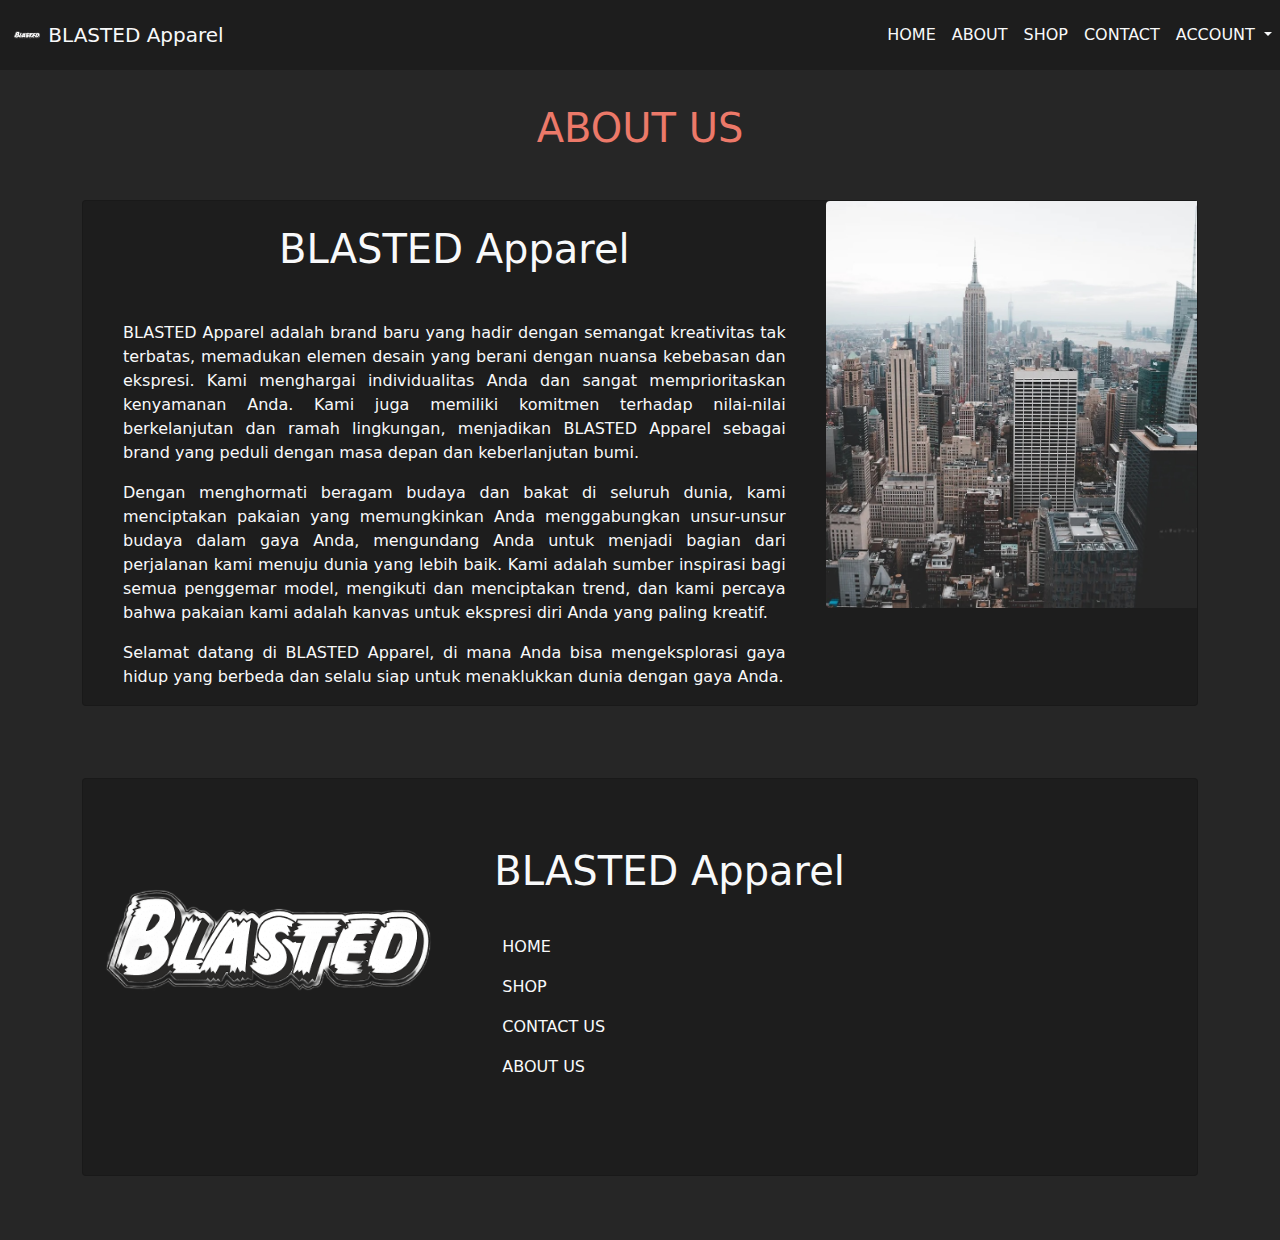
<file: about.html>
<!DOCTYPE html>
<html lang="en">

<head>
    <meta charset="UTF-8">
    <meta name="viewport" content="width=device-width, initial-scale=1.0">
    <title>BLASTED Apparel</title>
    <link href="css/bootstrap.min.css" rel="stylesheet">
    <link rel="icon" type="image/x-png" href="image/logo-transparan.png">
    <link href='https://unpkg.com/boxicons@2.1.4/css/boxicons.min.css' rel='stylesheet'>
    <link rel="stylesheet" href="css/style.css">
</head>

<body style="background-color: #262626;">
    <div class="container-l">
        <nav class="navbar navbar-expand-lg fixed-top navbar-light position-fixed-top"
            style="background-color: #1D1D1D; width: auto; height: 70px;">
            <div class="container-fluid text-light">
                <a class="navbar-brand text-light" href="index.html">
                    <img src="image/logo-transparan.png" alt="" width="30" height="24"
                        class="d-inline-block align-text-top">
                    BLASTED Apparel
                </a>
                <button class="navbar-toggler" type="button" data-bs-toggle="collapse"
                    data-bs-target="#navbarNavDropdown" aria-controls="navbarNavDropdown" aria-expanded="false"
                    aria-label="Toggle navigation">
                    <span class="navbar-toggler-icon"></span>
                </button>
            </div>
            <div class="collapse navbar-collapse" style="background-color: #1D1D1D;" id="navbarNavDropdown">
                <ul class="navbar-nav">
                    <li class="nav-item">
                        <a class="nav-link text-light" style="background-color: #1D1D1D;" href="home.html">HOME</a>
                    </li>
                    <li class="nav-item">
                        <a class="nav-link text-light" style="background-color: #1D1D1D;" href="about.html">ABOUT</a>
                    </li>
                    <li class="nav-item">
                        <a class="nav-link text-light" style="background-color: #1D1D1D;" href="shop.html">SHOP</a>
                    </li>
                    <li class="nav-item">
                        <a class="nav-link text-light" style="background-color: #1D1D1D;"
                            href="contact.html">CONTACT</a>
                    </li>
                    <li class="nav-item dropdown">
                        <a class="nav-link dropdown-toggle text-light" href="#" id="navbarDropdownMenuLink"
                            role="button" data-bs-toggle="dropdown" aria-expanded="false">
                            ACCOUNT
                        </a>
                        <ul class="dropdown-menu" aria-labelledby="navbarDropdownMenuLink"
                            style="background-color: #1D1D1D;">
                            <li><a class="dropdown-item text-light" style="background-color: #1D1D1D;"
                                    href="index.html">LOG IN</a></li>
                            <li><a class="dropdown-item text-light" style="background-color: #1D1D1D;"
                                    href="register.html">SIGN UP</a></li>
                        </ul>
                    </li>
                </ul>
            </div>
        </nav>
    </div>

    <div class="container-fluid pt-5 pb-1 mt-5" style="background-color: #262626; height: 100%;">
        <h1 class="card-title text-center fs-1 mt-2 mb-5 mx-4" style="color: #ec7969;">
            ABOUT US
        </h1>
        <div class="container mt-5">
            <div class="card mb-3" style="background-color: #1D1D1D;">
                <div class="row g-0">
                    <div class="col-md-8">
                        <div class="card-body">
                            <h5 class="card-title text-center text-light fs-1 mt-2 mb-5 mx-4">BLASTED Apparel</h5>
                            <p class="card-text text-light mb-3 mx-4" style="text-align: justify;">BLASTED Apparel
                                adalah brand baru yang hadir dengan semangat kreativitas tak terbatas, memadukan elemen
                                desain yang berani dengan nuansa kebebasan dan ekspresi. Kami menghargai individualitas
                                Anda dan sangat memprioritaskan kenyamanan Anda. Kami juga memiliki komitmen terhadap
                                nilai-nilai berkelanjutan dan ramah lingkungan, menjadikan BLASTED Apparel sebagai brand
                                yang peduli dengan masa depan dan keberlanjutan bumi.
                            </p>
                            <p class="card-text text-light mb-3 mx-4" style="text-align: justify;">Dengan menghormati
                                beragam budaya dan bakat di seluruh dunia, kami menciptakan pakaian yang memungkinkan
                                Anda menggabungkan unsur-unsur budaya dalam gaya Anda, mengundang Anda untuk menjadi
                                bagian dari perjalanan kami menuju dunia yang lebih baik. Kami adalah sumber inspirasi
                                bagi semua penggemar model, mengikuti dan menciptakan trend, dan kami percaya bahwa
                                pakaian kami adalah kanvas untuk ekspresi diri Anda yang paling kreatif.
                            </p>
                            <p class="card-text text-light mx-4" style="text-align: justify;">
                                Selamat datang di BLASTED Apparel, di mana Anda bisa mengeksplorasi gaya hidup yang
                                berbeda dan selalu siap untuk menaklukkan dunia dengan gaya Anda.
                            </p>
                        </div>
                    </div>
                    <div class="col-md-4">
                        <a href="image/about us.jpg" target="_blank"><img src="image/about us.jpg"
                                class="img-fluid rounded-start" alt="..."></a>
                    </div>
                </div>
            </div>
        </div>
    </div>

    <div class="container-fluid pt-1 pb-5" style="background-color: #262626; height: 100%;">
        <div class="container mt-5">
            <div class="card mb-3" style="background-color: #1D1D1D;">
                <div class="row g-0">
                    <div class="col-md-4">
                        <a href="image/logo-transparan.png" target="_blank"><img src="image/logo-transparan.png"
                                class="img-fluid rounded-start" alt="..."></a>
                    </div>
                    <div class="col-md-8">
                        <div class="card-body my-5">
                            <h5 class="card-title text-light fs-1 mt-1 mb-4 mx-4">BLASTED Apparel</h5>
                            <ul class="nav-link text-light" style="text-decoration: none; list-style-type: none;">
                                <li><a class="nav-link text-light" href="home.html">HOME</a></li>
                                <li><a class="nav-link text-light" href="home.html">SHOP</a></li>
                                <li><a class="nav-link text-light" href="home.html">CONTACT US</a></li>
                                <li><a class="nav-link text-light" href="home.html">ABOUT US</a></li>
                            </ul>
                        </div>
                    </div>
                </div>
            </div>
        </div>
    </div>

    <button type="button" class="btn btn-danger btn-floating btn-lg" id="btn-back-to-top">
        <i class='bx bxs-to-top bx-fade-up'></i>
    </button>

    <script src="js/script.js"></script>
    <script src="js/bootstrap.bundle.min.js"></script>
</body>

</html>
</file>
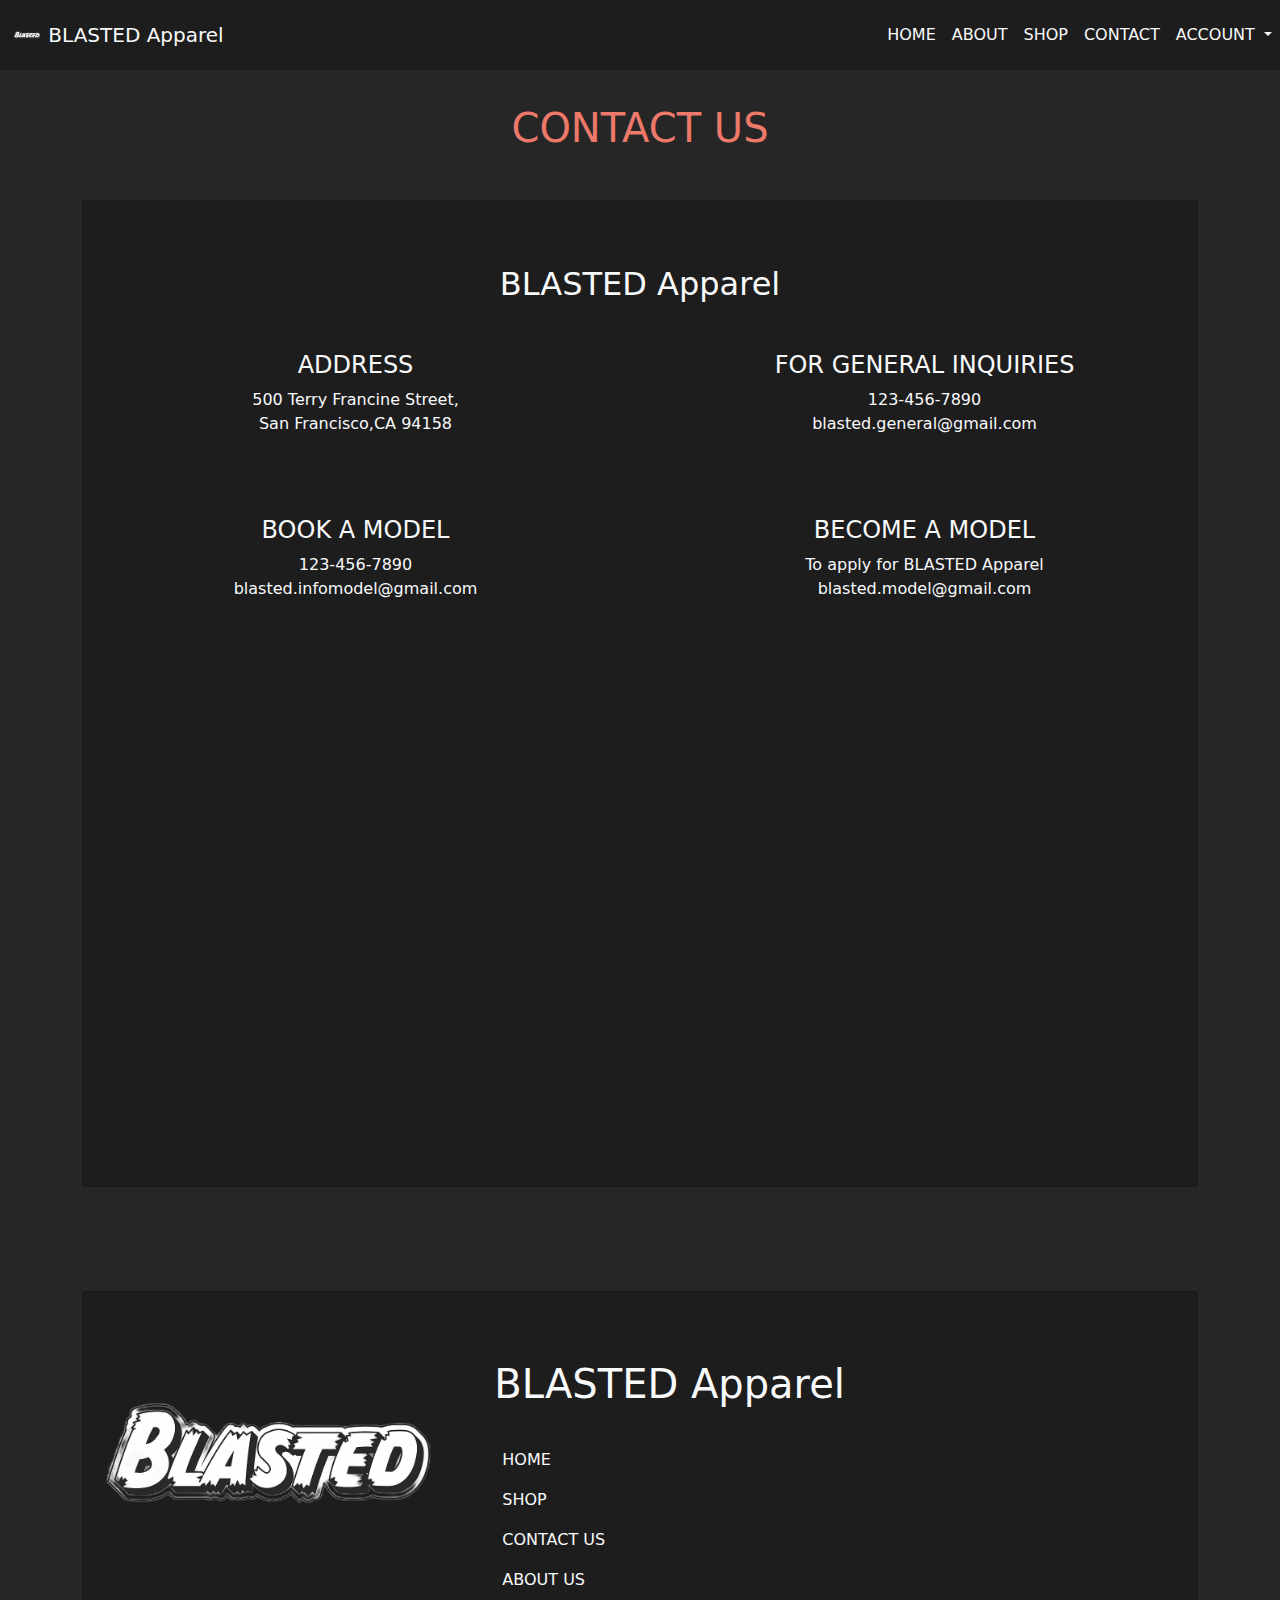
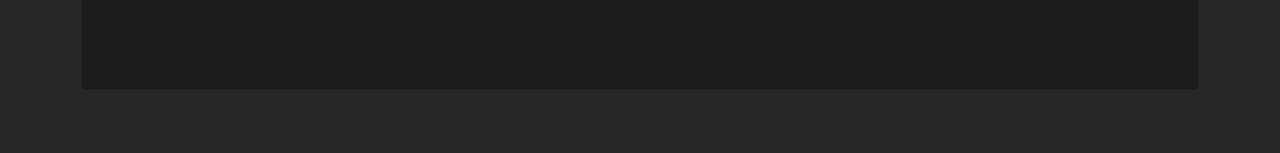
<file: contact.html>
<!DOCTYPE html>
<html lang="en">

<head>
    <meta charset="UTF-8">
    <meta name="viewport" content="width=device-width, initial-scale=1.0">
    <title>BLASTED Apparel</title>
    <link href="css/bootstrap.min.css" rel="stylesheet">
    <link rel="icon" type="image/x-png" href="image/logo-transparan.png">
    <link href='https://unpkg.com/boxicons@2.1.4/css/boxicons.min.css' rel='stylesheet'>
    <link rel="stylesheet" href="css/style.css">
</head>

<body style="background-color: #262626;">
    <div class="container-l">
        <nav class="navbar navbar-expand-lg fixed-top navbar-light position-fixed-top"
            style="background-color: #1D1D1D; width: auto; height: 70px;">
            <div class="container-fluid text-light">
                <a class="navbar-brand text-light" href="index.html">
                    <img src="image/logo-transparan.png" alt="" width="30" height="24"
                        class="d-inline-block align-text-top">
                    BLASTED Apparel
                </a>
                <button class="navbar-toggler" type="button" data-bs-toggle="collapse"
                    data-bs-target="#navbarNavDropdown" aria-controls="navbarNavDropdown" aria-expanded="false"
                    aria-label="Toggle navigation">
                    <span class="navbar-toggler-icon"></span>
                </button>
            </div>
            <div class="collapse navbar-collapse" style="background-color: #1D1D1D;" id="navbarNavDropdown">
                <ul class="navbar-nav">
                    <li class="nav-item">
                        <a class="nav-link text-light" style="background-color: #1D1D1D;" href="home.html">HOME</a>
                    </li>
                    <li class="nav-item">
                        <a class="nav-link text-light" style="background-color: #1D1D1D;" href="about.html">ABOUT</a>
                    </li>
                    <li class="nav-item">
                        <a class="nav-link text-light" style="background-color: #1D1D1D;" href="shop.html">SHOP</a>
                    </li>
                    <li class="nav-item">
                        <a class="nav-link text-light" style="background-color: #1D1D1D;"
                            href="contact.html">CONTACT</a>
                    </li>
                    <li class="nav-item dropdown">
                        <a class="nav-link dropdown-toggle text-light" href="#" id="navbarDropdownMenuLink"
                            role="button" data-bs-toggle="dropdown" aria-expanded="false">
                            ACCOUNT
                        </a>
                        <ul class="dropdown-menu" aria-labelledby="navbarDropdownMenuLink"
                            style="background-color: #1D1D1D;">
                            <li><a class="dropdown-item text-light" style="background-color: #1D1D1D;"
                                    href="index.html">LOG IN</a></li>
                            <li><a class="dropdown-item text-light" style="background-color: #1D1D1D;"
                                    href="register.html">SIGN UP</a></li>
                        </ul>
                    </li>
                </ul>
            </div>
        </nav>
    </div>

    <div class="container-fluid pt-5 pb-1 mt-5" style="background-color: #262626; height: 100%;">
        <h1 class="card-title text-center fs-1 mt-2 mb-5 mx-4" style="color: #ec7969;">
            CONTACT US
        </h1>
        <div class="container mt-5">
            <div class="card mb-5" style="background-color: #1D1D1D;">
                <div class="row g-0">
                    <section id="About" class="container pt-5">
                        <h2 class="text-center text-light fs-2 mt-3 mb-5">BLASTED Apparel</h2>
                        <div class="row mb-5">
                            <div class="col-md-6 mb-3 text-light text-center">
                                <h4>ADDRESS</h4>
                                <P>500 Terry Francine Street,<br>
                                    San Francisco,CA 94158</P>
                            </div>
                            <div class="col-md-6 mb-3 text-light text-center">
                                <h4>FOR GENERAL INQUIRIES</h4>
                                <P>123-456-7890 <br>
                                    blasted.general@gmail.com</P>
                            </div>
                        </div>
                        <div class="row mb-5">
                            <div class="col-md-6 mb-3 text-light text-center">
                                <h4>BOOK A MODEL</h4>
                                <P>123-456-7890 <br>
                                    blasted.infomodel@gmail.com</P>
                            </div>
                            <div class="col-md-6 mb-3 text-light text-center">
                                <h4>BECOME A MODEL</h4>
                                <P>To apply for BLASTED Apparel <br>
                                    blasted.model@gmail.com</P>
                            </div>
                        </div>
                    </section>
                </div>
                <div class="text-center mb-5">
                    <div class="row text-light d-block m-auto">
                        <iframe class="col-12 col-lg-4"
                            src="https://www.google.com/maps/embed?pb=!1m18!1m12!1m3!1d3960.6156097766766!2d109.68849027484535!3d-6.936460267900027!2m3!1f0!2f0!3f0!3m2!1i1024!2i768!4f13.1!3m3!1m2!1s0x2e70231847946bbf%3A0xec4bdf4a20eb5e13!2sBatik%20Pusaka%20Jaya!5e0!3m2!1sid!2sid!4v1697378603306!5m2!1sid!2sid"
                            width="600" height="450" style="border:0;" allowfullscreen="" loading="lazy"
                            referrerpolicy="no-referrer-when-downgrade"></iframe>
                    </div>
                </div>
            </div>
        </div>
    </div>

    <div class="container-fluid pt-1 pb-5" style="background-color: #262626; height: 100%;">
        <div class="container mt-5">
            <div class="card mb-3" style="background-color: #1D1D1D;">
                <div class="row g-0">
                    <div class="col-md-4">
                        <a href="image/logo-transparan.png" target="_blank"><img src="image/logo-transparan.png"
                                class="img-fluid rounded-start" alt="..."></a>
                    </div>
                    <div class="col-md-8">
                        <div class="card-body my-5">
                            <h5 class="card-title text-light fs-1 mt-1 mb-4 mx-4">BLASTED Apparel</h5>
                            <ul class="nav-link text-light" style="text-decoration: none; list-style-type: none;">
                                <li><a class="nav-link text-light" href="home.html">HOME</a></li>
                                <li><a class="nav-link text-light" href="home.html">SHOP</a></li>
                                <li><a class="nav-link text-light" href="home.html">CONTACT US</a></li>
                                <li><a class="nav-link text-light" href="home.html">ABOUT US</a></li>
                            </ul>
                        </div>
                    </div>
                </div>
            </div>
        </div>
    </div>

    <button type="button" class="btn btn-danger btn-floating btn-lg" id="btn-back-to-top">
        <i class='bx bxs-to-top bx-fade-up'></i>
    </button>

    <script src="js/script.js"></script>
    <script src="js/bootstrap.bundle.min.js"></script>
</body>

</html>
</file>
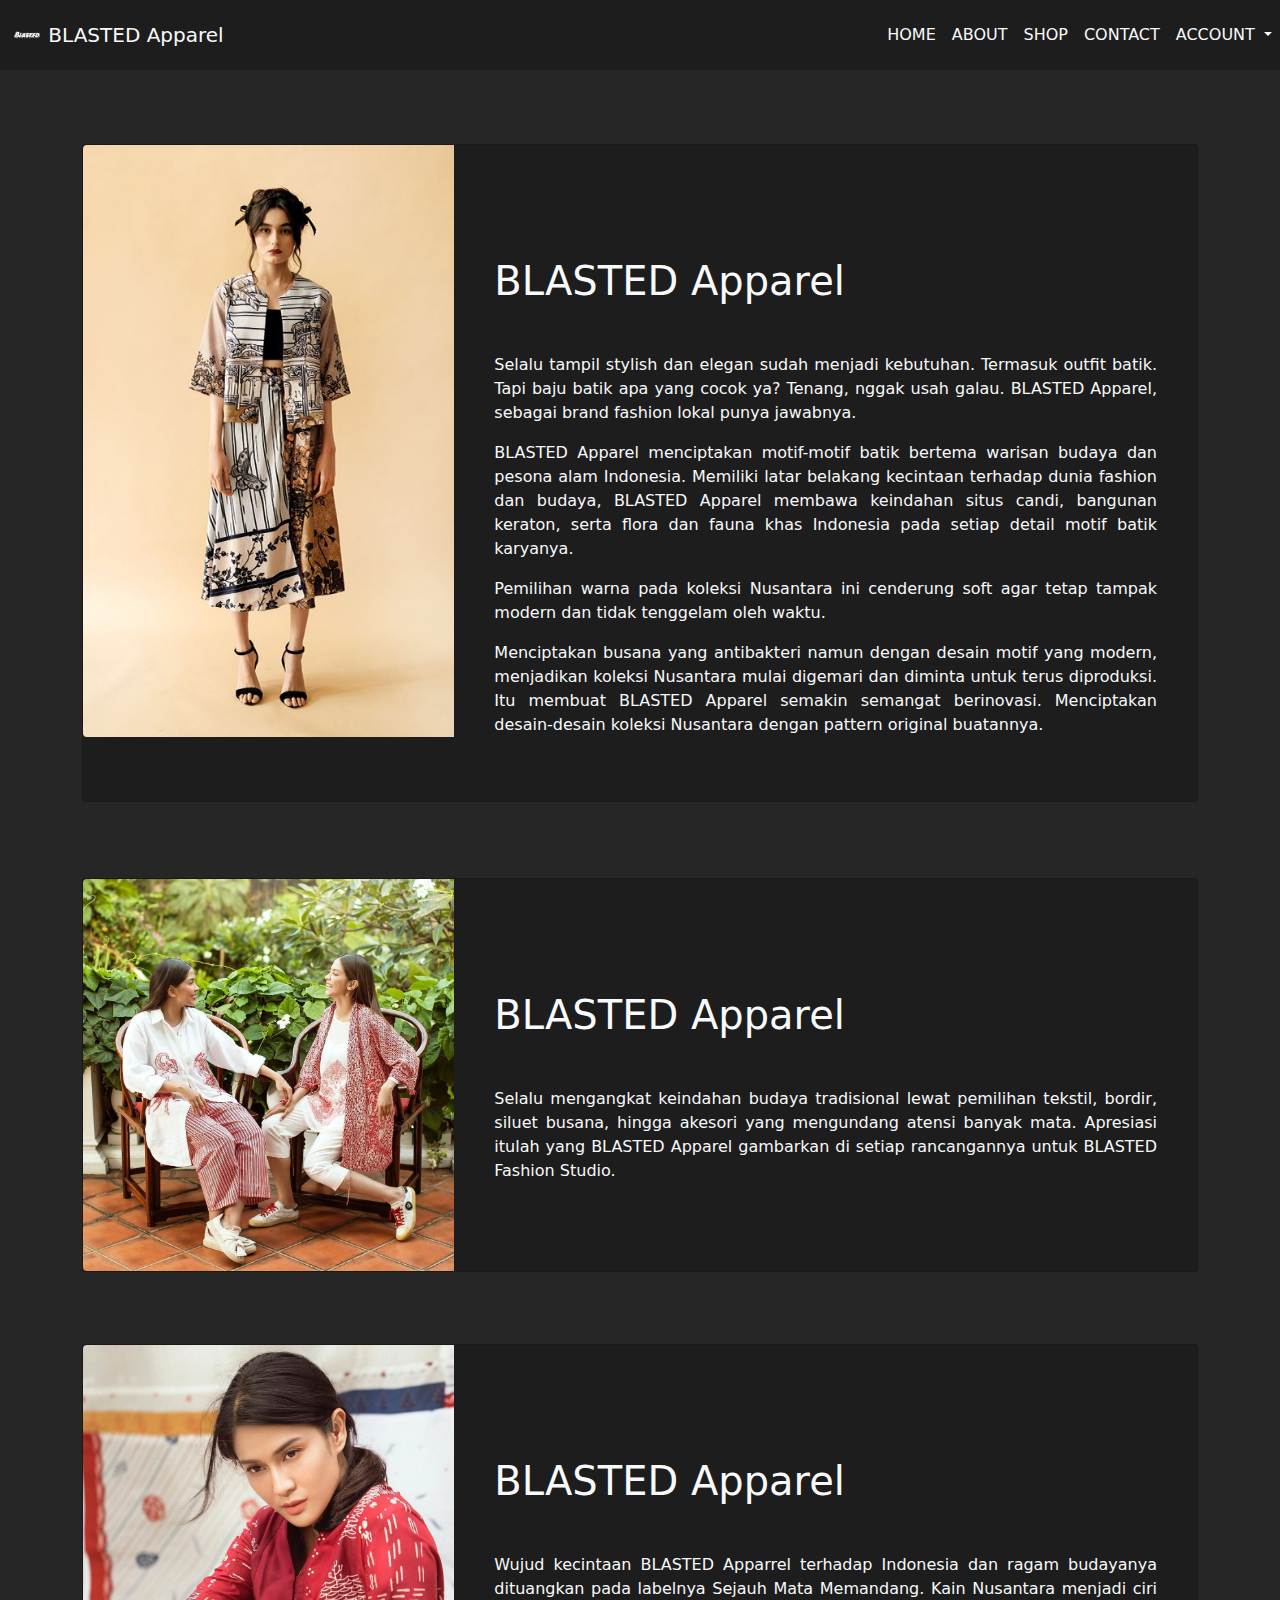
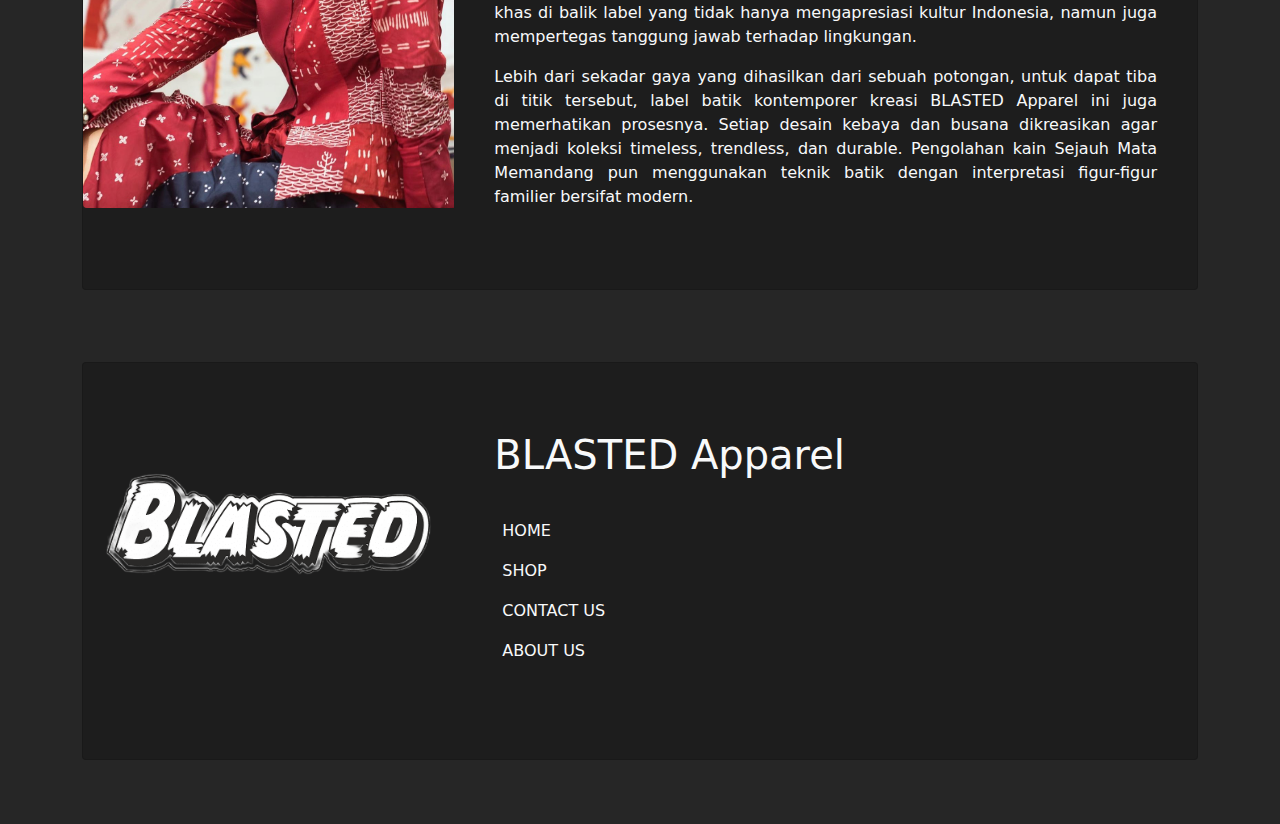
<file: home.html>
<!DOCTYPE html>
<html lang="en">

<head>
    <meta charset="UTF-8">
    <meta name="viewport" content="width=device-width, initial-scale=1.0">
    <title>BLASTED Apparel</title>
    <link href="css/bootstrap.min.css" rel="stylesheet">
    <link rel="icon" type="image/x-png" href="image/logo-transparan.png">
    <link href='https://unpkg.com/boxicons@2.1.4/css/boxicons.min.css' rel='stylesheet'>
    <link rel="stylesheet" href="css/style.css">
</head>

<body style="background-color: #262626;">
    <div class="container-l">
        <nav class="navbar navbar-expand-lg fixed-top navbar-light position-fixed-top"
            style="background-color: #1D1D1D; width: auto; height: 70px;">
            <div class="container-fluid text-light">
                <a class="navbar-brand text-light" href="index.html">
                    <img src="image/logo-transparan.png" alt="" width="30" height="24"
                        class="d-inline-block align-text-top">
                    BLASTED Apparel
                </a>
                <button class="navbar-toggler" type="button" data-bs-toggle="collapse"
                    data-bs-target="#navbarNavDropdown" aria-controls="navbarNavDropdown" aria-expanded="false"
                    aria-label="Toggle navigation">
                    <span class="navbar-toggler-icon"></span>
                </button>
            </div>
            <div class="collapse navbar-collapse" style="background-color: #1D1D1D;" id="navbarNavDropdown">
                <ul class="navbar-nav">
                    <li class="nav-item">
                        <a class="nav-link text-light" style="background-color: #1D1D1D;" href="home.html">HOME</a>
                    </li>
                    <li class="nav-item">
                        <a class="nav-link text-light" style="background-color: #1D1D1D;" href="about.html">ABOUT</a>
                    </li>
                    <li class="nav-item">
                        <a class="nav-link text-light" style="background-color: #1D1D1D;" href="shop.html">SHOP</a>
                    </li>
                    <li class="nav-item">
                        <a class="nav-link text-light" style="background-color: #1D1D1D;"
                            href="contact.html">CONTACT</a>
                    </li>
                    <li class="nav-item dropdown">
                        <a class="nav-link dropdown-toggle text-light" href="#" id="navbarDropdownMenuLink"
                            role="button" data-bs-toggle="dropdown" aria-expanded="false">
                            ACCOUNT
                        </a>
                        <ul class="dropdown-menu" aria-labelledby="navbarDropdownMenuLink"
                            style="background-color: #1D1D1D;">
                            <li><a class="dropdown-item text-light" style="background-color: #1D1D1D;"
                                    href="index.html">LOG IN</a></li>
                            <li><a class="dropdown-item text-light" style="background-color: #1D1D1D;"
                                    href="register.html">SIGN UP</a></li>
                        </ul>
                    </li>
                </ul>
            </div>
        </nav>
    </div>

    <div class="container-fluid pt-5 pb-2 mt-5" style="background-color: #262626; height: 100%;">
        <div class="container mt-5">
            <div class="card mb-3" style="background-color: #1D1D1D;">
                <div class="row g-0">
                    <div class="col-md-4">
                        <a href="image/vone-3.jpg" target="_blank"><img src="image/vone-3.jpg" class="img-fluid rounded-start" alt="..." ></a>
                    </div>
                    <div class="col-md-8">
                        <div class="card-body my-5">
                            <h5 class="card-title text-light fs-1 mt-5 mb-5 mx-4">BLASTED Apparel</h5>
                            <p class="card-text text-light mb-3 mx-4" style="text-align: justify;">Selalu tampil stylish dan elegan sudah menjadi
                                kebutuhan. Termasuk
                                outfit batik. Tapi baju batik apa yang cocok ya? Tenang, nggak usah galau. BLASTED
                                Apparel, sebagai brand fashion lokal punya jawabnya.
                            <p class="card-text text-light mb-3 mx-4" style="text-align: justify;">BLASTED Apparel menciptakan
                                motif-motif batik bertema warisan budaya dan pesona alam Indonesia. Memiliki latar
                                belakang kecintaan terhadap dunia fashion dan budaya, BLASTED Apparel membawa keindahan
                                situs candi, bangunan keraton, serta flora dan fauna khas Indonesia pada setiap detail
                                motif batik karyanya.</p>
                            <p class="card-text text-light mb-3 mx-4" style="text-align: justify;">
                                Pemilihan warna pada koleksi Nusantara ini cenderung soft agar
                                tetap tampak modern dan tidak tenggelam oleh waktu.
                            </p>
                            <p class="card-text text-light mx-4" style="text-align: justify;">
                                Menciptakan busana yang antibakteri namun dengan desain motif yang modern, menjadikan
                                koleksi Nusantara mulai digemari dan diminta untuk terus diproduksi. Itu membuat BLASTED
                                Apparel semakin semangat berinovasi. Menciptakan desain-desain koleksi Nusantara dengan
                                pattern original buatannya.</p>
                        </div>
                    </div>
                </div>
            </div>
        </div>
    </div>

    <div class="container-fluid pt-1 pb-1" style="background-color: #262626; height: 100%;">
        <div class="container mt-5">
            <div class="card mb-3" style="background-color: #1D1D1D;">
                <div class="row g-0">
                    <div class="col-md-4">
                        <a href="image/duo.jpg" target="_blank"><img src="image/duo.jpg" class="img-fluid rounded-start" alt="..."></a>
                    </div>
                    <div class="col-md-8">
                        <div class="card-body my-5">
                            <h5 class="card-title text-light fs-1 mt-5 mb-5 mx-4">BLASTED Apparel</h5>
                            <p class="card-text text-light mb-3 mx-4" style="text-align: justify;">Selalu mengangkat keindahan budaya tradisional
                                lewat pemilihan tekstil, bordir, siluet busana, hingga akesori yang mengundang atensi
                                banyak mata. Apresiasi itulah yang BLASTED Apparel gambarkan di setiap rancangannya
                                untuk BLASTED Fashion Studio.</p>
                        </div>
                    </div>
                </div>
            </div>
        </div>
    </div>

    <div class="container-fluid pt-1 pb-1" style="background-color: #262626; height: 100%;">
        <div class="container mt-5">
            <div class="card mb-3" style="background-color: #1D1D1D;">
                <div class="row g-0">
                    <div class="col-md-4">
                        <a href="image/solo.jpg" target="_blank"><img src="image/solo.jpg" class="img-fluid rounded-start" alt="..."></a>
                    </div>
                    <div class="col-md-8">
                        <div class="card-body my-5">
                            <h5 class="card-title text-light fs-1 mt-5 mb-5 mx-4">BLASTED Apparel</h5>
                            <p class="card-text text-light mb-3 mx-4" style="text-align: justify;">Wujud kecintaan BLASTED Apparrel terhadap
                                Indonesia dan ragam budayanya dituangkan pada labelnya Sejauh Mata Memandang. Kain
                                Nusantara menjadi ciri khas di balik label yang tidak hanya mengapresiasi kultur
                                Indonesia, namun juga mempertegas tanggung jawab terhadap lingkungan.</p>
                            <p class="card-text text-light mb-3 mx-4" style="text-align: justify;">Lebih dari sekadar gaya yang dihasilkan dari
                                sebuah potongan, untuk dapat tiba di titik tersebut, label batik kontemporer kreasi
                                BLASTED Apparel ini juga memerhatikan prosesnya. Setiap desain kebaya dan busana
                                dikreasikan agar menjadi koleksi timeless, trendless, dan durable. Pengolahan kain
                                Sejauh Mata Memandang pun menggunakan teknik batik dengan interpretasi figur-figur
                                familier bersifat modern.</p>
                        </div>
                    </div>
                </div>
            </div>
        </div>
    </div>

    <div class="container-fluid pt-1 pb-5" style="background-color: #262626; height: 100%;">
        <div class="container mt-5">
            <div class="card mb-3" style="background-color: #1D1D1D;">
                <div class="row g-0">
                    <div class="col-md-4">
                        <a href="image/logo-transparan.png" target="_blank"><img src="image/logo-transparan.png" class="img-fluid rounded-start" alt="..."></a>
                    </div>
                    <div class="col-md-8">
                        <div class="card-body my-5">
                            <h5 class="card-title text-light fs-1 mt-1 mb-4 mx-4">BLASTED Apparel</h5>
                            <ul class="nav-link text-light" style="text-decoration: none; list-style-type: none;">
                                <li><a class="nav-link text-light" href="home.html">HOME</a></li>
                                <li><a class="nav-link text-light" href="home.html">SHOP</a></li>
                                <li><a class="nav-link text-light" href="home.html">CONTACT US</a></li>
                                <li><a class="nav-link text-light" href="home.html">ABOUT US</a></li>
                            </ul>
                        </div>
                    </div>
                </div>
            </div>
        </div>
    </div>

    <button type="button" class="btn btn-danger btn-floating btn-lg" id="btn-back-to-top">
        <i class='bx bxs-to-top bx-fade-up'></i>
    </button>

    <script src="js/script.js"></script>
    <script src="js/bootstrap.bundle.min.js"></script>
</body>

</html>
</file>
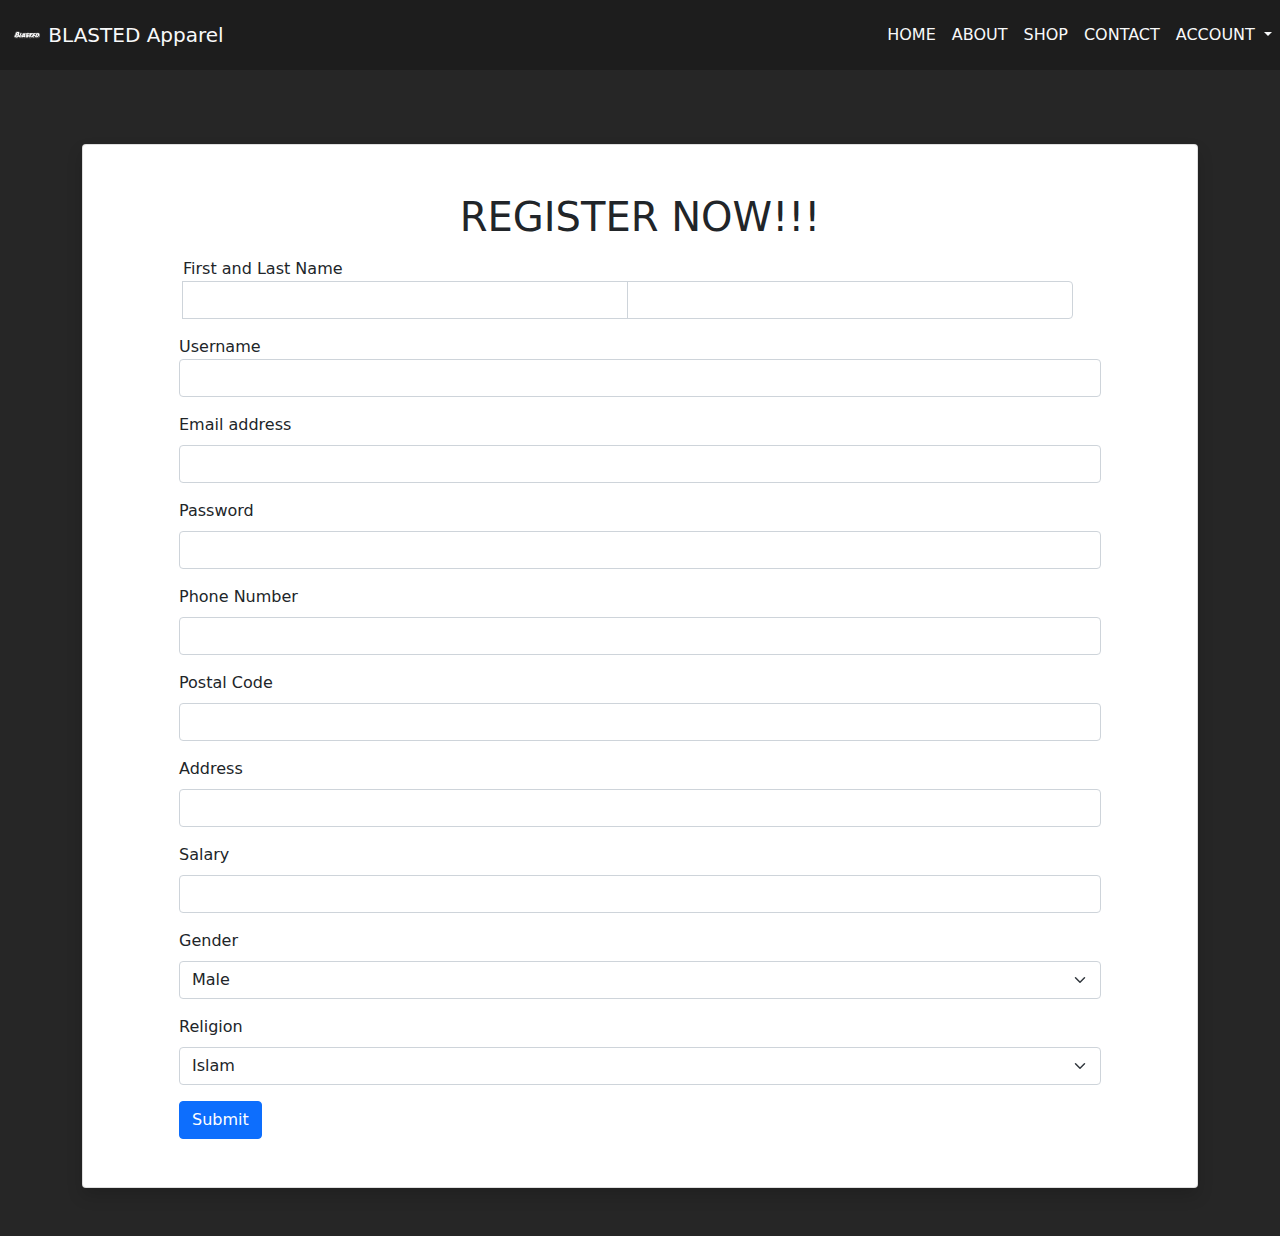
<file: register.html>
<!DOCTYPE html>
<html lang="en">

<head>
    <meta charset="UTF-8">
    <meta name="viewport" content="width=device-width, initial-scale=1.0">
    <title>BLASTED Apparel</title>
    <link href="css/bootstrap.min.css" rel="stylesheet">
    <link rel="icon" type="image/x-png" href="image/logo-transparan.png">
    <link href='https://unpkg.com/boxicons@2.1.4/css/boxicons.min.css' rel='stylesheet'>
    <link rel="stylesheet" href="css/style.css">
</head>

<body>
    <div class="container-l">
        <nav class="navbar navbar-expand-lg fixed-top navbar-light position-fixed-top"
            style="background-color: #1D1D1D; width: auto; height: 70px;">
            <div class="container-fluid text-light">
                <a class="navbar-brand text-light" href="index.html">
                    <img src="image/logo-transparan.png" alt="" width="30" height="24"
                        class="d-inline-block align-text-top">
                    BLASTED Apparel
                </a>
                <button class="navbar-toggler" type="button" data-bs-toggle="collapse"
                    data-bs-target="#navbarNavDropdown" aria-controls="navbarNavDropdown" aria-expanded="false"
                    aria-label="Toggle navigation">
                    <span class="navbar-toggler-icon"></span>
                </button>
            </div>
            <div class="collapse navbar-collapse" style="background-color: #1D1D1D;" id="navbarNavDropdown">
                <ul class="navbar-nav">
                    <li class="nav-item">
                        <a class="nav-link text-light" style="background-color: #1D1D1D;" href="home.html">HOME</a>
                    </li>
                    <li class="nav-item">
                        <a class="nav-link text-light" style="background-color: #1D1D1D;" href="about.html">ABOUT</a>
                    </li>
                    <li class="nav-item">
                        <a class="nav-link text-light" style="background-color: #1D1D1D;" href="shop.html">SHOP</a>
                    </li>
                    <li class="nav-item">
                        <a class="nav-link text-light" style="background-color: #1D1D1D;"
                            href="contact.html">CONTACT</a>
                    </li>
                    <li class="nav-item dropdown">
                        <a class="nav-link dropdown-toggle text-light" href="#" id="navbarDropdownMenuLink"
                            role="button" data-bs-toggle="dropdown" aria-expanded="false">
                            ACCOUNT
                        </a>
                        <ul class="dropdown-menu" aria-labelledby="navbarDropdownMenuLink"
                            style="background-color: #1D1D1D;">
                            <li><a class="dropdown-item text-light" style="background-color: #1D1D1D;"
                                    href="index.html">LOG IN</a></li>
                            <li><a class="dropdown-item text-light" style="background-color: #1D1D1D;"
                                    href="register.html">SIGN UP</a></li>
                        </ul>
                    </li>
                </ul>
            </div>
        </nav>
    </div>
    <div class="container-fluid py-5 mt-5" style="background-color: #262626; height: 100%;">
        <div class="container mt-5" >
            <div class="card shadow">
                <form class="px-5 py-5" >
                    <div class="mb-3">
                        <h1 class="text-center">REGISTER NOW!!!</h1>
                    </div>
                    <div class="mb-3 px-5">
                        <div class="input-group row px-3">
                            <label for="input-group" class="px-0">First and Last Name</label>
                            <input type="text" aria-label="First name" class="form-control" required>
                            <input type="text" aria-label="Last name" class="form-control" required>
                        </div>
                    </div>
                    <div class="mb-3 px-5">
                        <label for="Username">Username</label>
                        <input type="text" class="form-control" aria-label="Username" required>
                    </div>
                    <div class="mb-3 px-5">
                        <label for="InputEmail1" class="form-label">Email address</label>
                        <input type="email" class="form-control" id="InputEmail1" aria-describedby="emailHelp" required>
                    </div>
                    <div class="mb-3 px-5">
                        <label for="InputPassword1" class="form-label">Password</label>
                        <input type="password" class="form-control" id="InputPassword1" required>
                    </div>
                    <div class="mb-3 px-5">
                        <label for="Phone Number" class="form-label">Phone Number</label>
                        <input
                            oninput="javascript: if (this.value.length > this.maxLength) this.value = this.value.slice(0, this.maxLength);"
                            type="number" class="form-control" maxlength="13" required>
                    </div>
                    <div class="mb-3 px-5">
                        <label for="Postal Code" class="form-label">Postal Code</label>
                        <input
                            oninput="javascript: if (this.value.length > this.maxLength) this.value = this.value.slice(0, this.maxLength);"
                            type="number" class="form-control" maxlength="5" required>
                    </div>
                    <div class="mb-3 px-5">
                        <label for="address" class="form-label">Address</label>
                        <input type="text" class="form-control" id="Inputaddressl" required>
                    </div>
                    <div class="mb-3 px-5">
                        <label for="Salary" class="form-label">Salary</label>
                        <input type="text" class="form-control" id="rupiah" required>
                    </div>
                    <div class="mb-3 px-5">
                        <label for="Gender" class="form-label">Gender</label>
                        <select class="form-select" id="inputGroupSelect01" required>
                            <option value="1">Male</option>
                            <option value="2">Female</option>
                        </select>
                    </div>
                    <div class="mb-3 px-5">
                        <label for="Religion" class="form-label">Religion</label>
                        <select class="form-select" id="inputGroupSelect01" required>
                            <option value="1">Islam</option>
                            <option value="2">Kristen</option>
                            <option value="3">Katolik</option>
                            <option value="4">Hindu</option>
                            <option value="5">Budha</option>
                            <option value="6">Konghuchu</option>
                        </select>
                    </div>
                    <button type="submit" class="btn mx-5 btn-primary"><a href="index.html" class="btn-primary"
                            style="text-decoration: none;">Submit</a></button>
                </form>
            </div>
        </div>
    </div>

    <button type="button" class="btn btn-danger btn-floating btn-lg" id="btn-back-to-top">
        <i class='bx bxs-to-top bx-fade-up'></i>
    </button>

    <script type="text/javascript">

        var rupiah = document.getElementById('rupiah');
        rupiah.addEventListener('keyup', function (e) {
            rupiah.value = formatRupiah(this.value, 'Rp. ');
        })
        function formatRupiah(angka, prefix) {
            var number_string = angka.replace(/[^,\d]/g, '').toString(),
                split = number_string.split(','),
                sisa = split[0].length % 3,
                rupiah = split[0].substr(0, sisa),
                ribuan = split[0].substr(sisa).match(/\d{3}/gi);

            if (ribuan) {
                separator = sisa ? '.' : '';
                rupiah += separator + ribuan.join('.');
            }

            rupiah = split[1] != undefined ? rupiah + ',' + split[1] : rupiah;
            return prefix == undefined ? rupiah : (rupiah ? 'Rp. ' + rupiah : '');
        }
    </script>

    <script src="js/script.js"></script>
    <script src="js/bootstrap.bundle.min.js"></script>
</body>

</html>
</file>
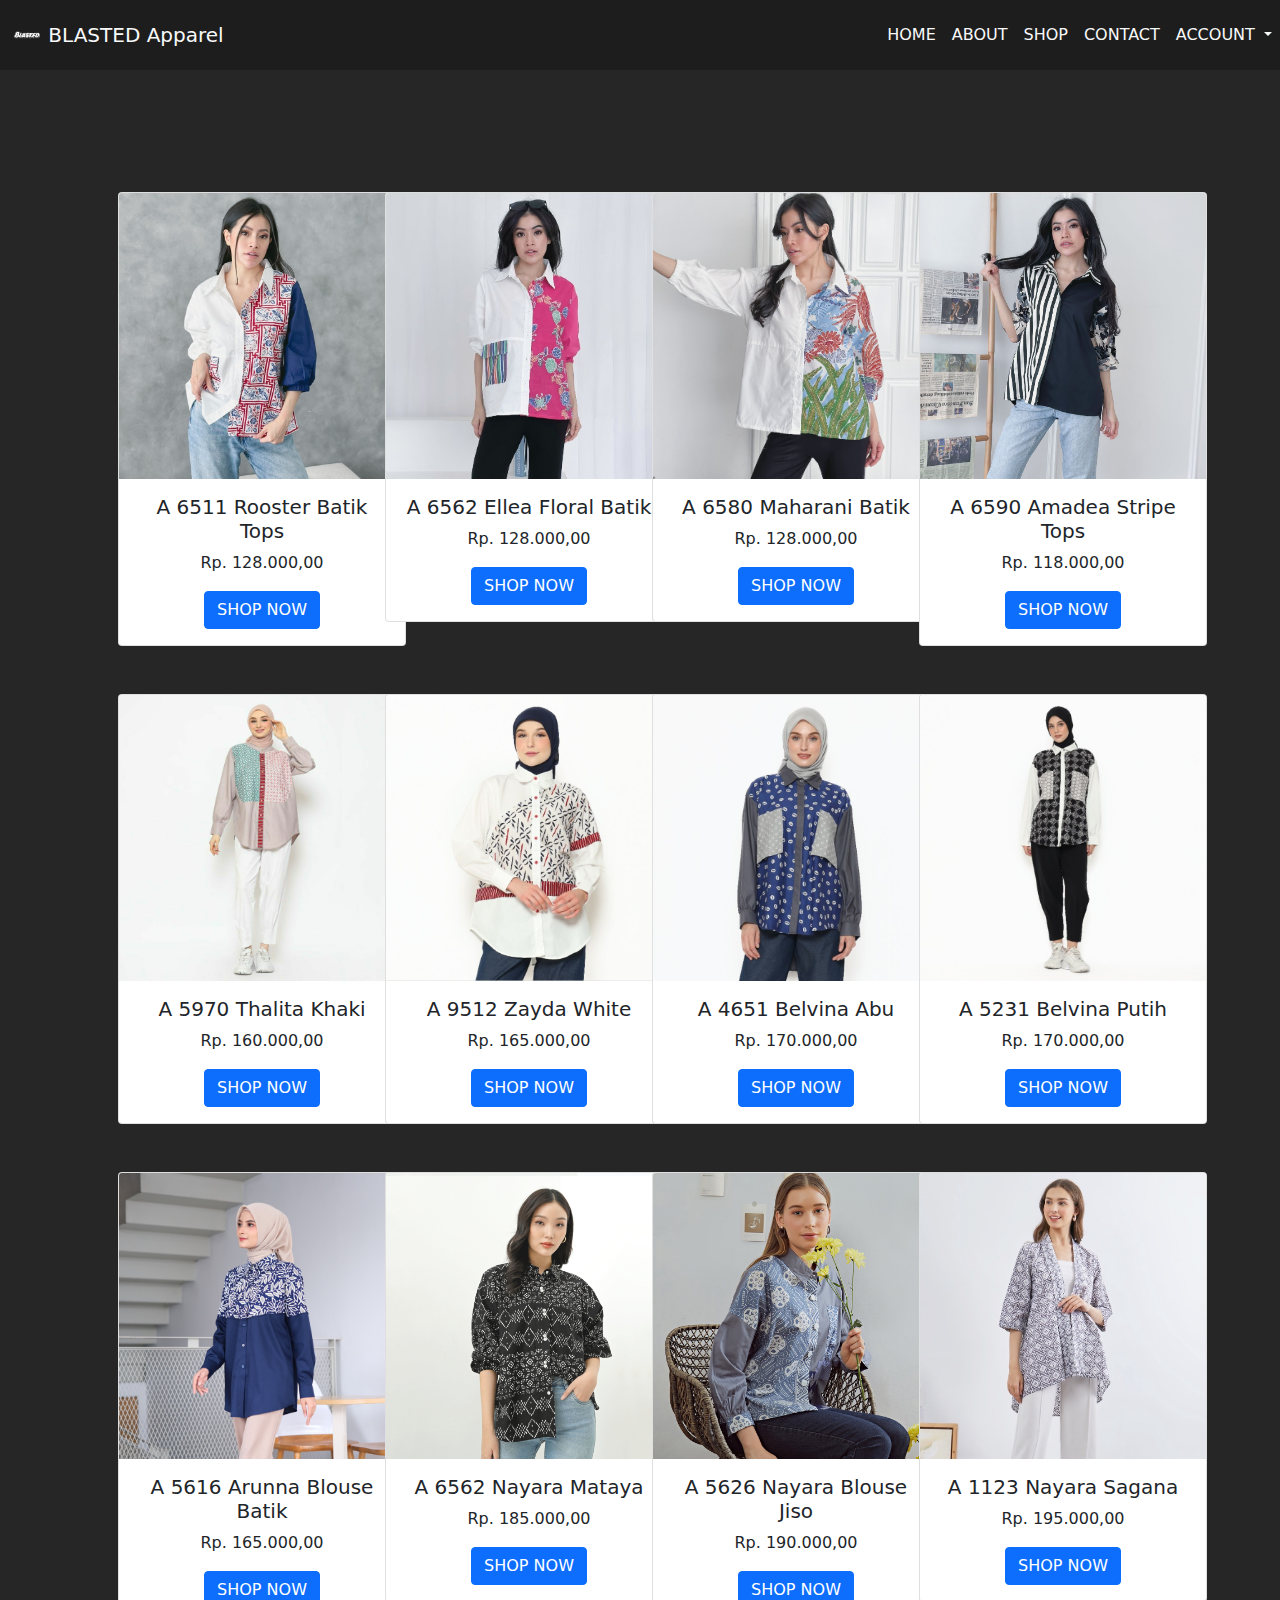
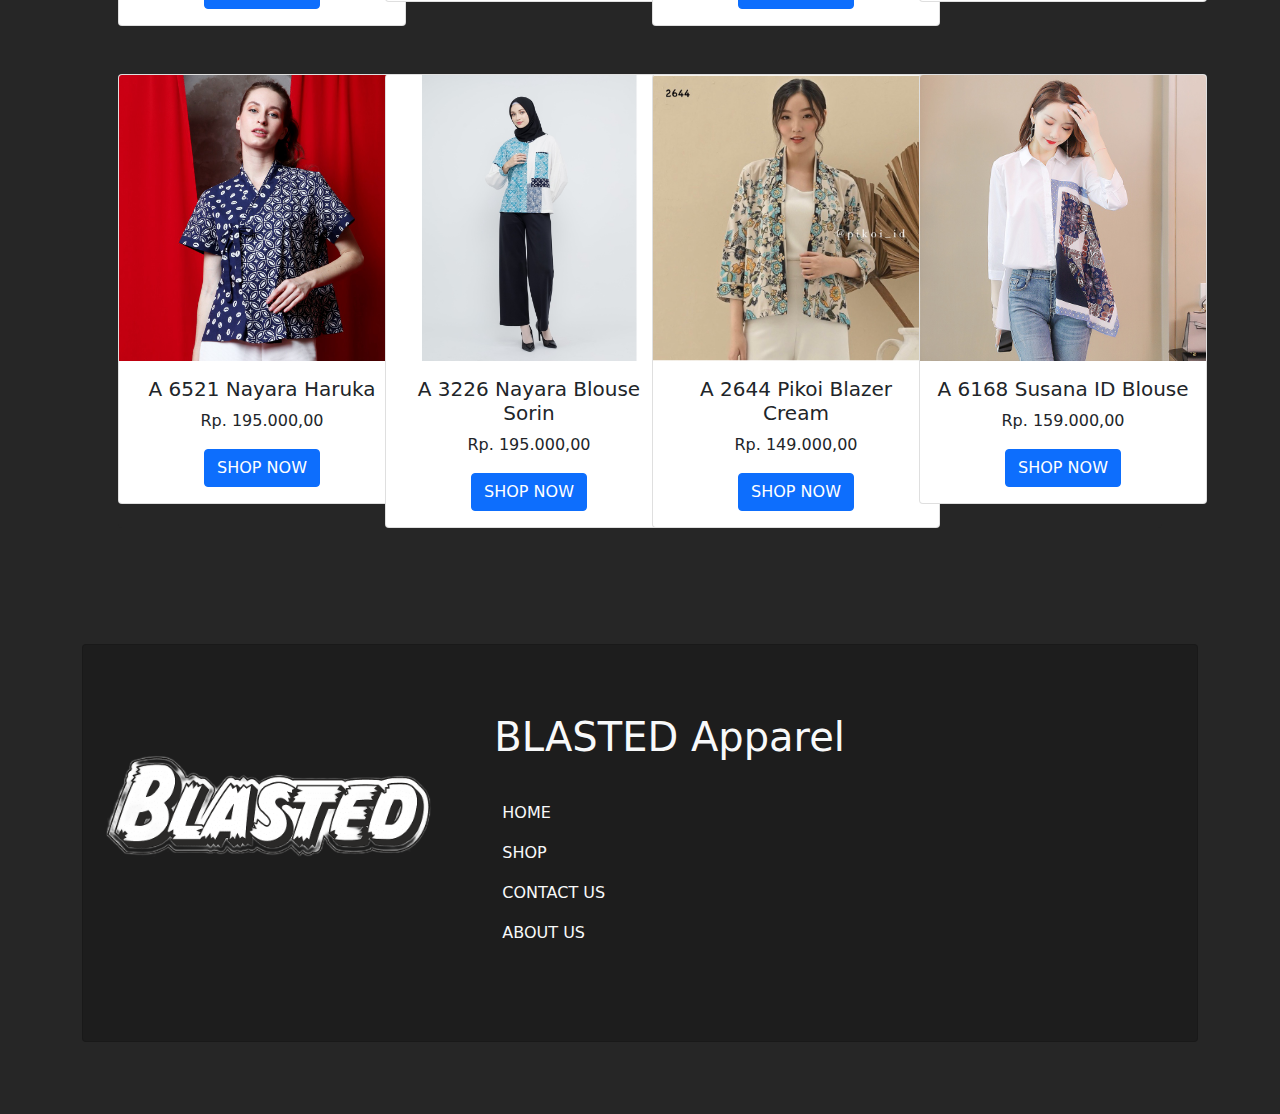
<file: shop.html>
<!DOCTYPE html>
<html lang="en">

<head>
    <meta charset="UTF-8">
    <meta name="viewport" content="width=device-width, initial-scale=1.0">
    <title>BLASTED Apparel</title>
    <link href="css/bootstrap.min.css" rel="stylesheet">
    <link rel="icon" type="image/x-png" href="image/logo-transparan.png">
    <link href='https://unpkg.com/boxicons@2.1.4/css/boxicons.min.css' rel='stylesheet'>
    <link rel="stylesheet" href="css/style.css">
</head>

<body style="background-color: #262626;">
    <div class="container-l">
        <nav class="navbar navbar-expand-lg fixed-top navbar-light position-fixed-top"
            style="background-color: #1D1D1D; width: auto; height: 70px;">
            <div class="container-fluid text-light">
                <a class="navbar-brand text-light" href="index.html">
                    <img src="image/logo-transparan.png" alt="" width="30" height="24"
                        class="d-inline-block align-text-top">
                    BLASTED Apparel
                </a>
                <button class="navbar-toggler" type="button" data-bs-toggle="collapse"
                    data-bs-target="#navbarNavDropdown" aria-controls="navbarNavDropdown" aria-expanded="false"
                    aria-label="Toggle navigation">
                    <span class="navbar-toggler-icon"></span>
                </button>
            </div>
            <div class="collapse navbar-collapse" style="background-color: #1D1D1D;" id="navbarNavDropdown">
                <ul class="navbar-nav">
                    <li class="nav-item">
                        <a class="nav-link text-light" style="background-color: #1D1D1D;" href="home.html">HOME</a>
                    </li>
                    <li class="nav-item">
                        <a class="nav-link text-light" style="background-color: #1D1D1D;" href="about.html">ABOUT</a>
                    </li>
                    <li class="nav-item">
                        <a class="nav-link text-light" style="background-color: #1D1D1D;" href="shop.html">SHOP</a>
                    </li>
                    <li class="nav-item">
                        <a class="nav-link text-light" style="background-color: #1D1D1D;"
                            href="contact.html">CONTACT</a>
                    </li>
                    <li class="nav-item dropdown">
                        <a class="nav-link dropdown-toggle text-light" href="#" id="navbarDropdownMenuLink"
                            role="button" data-bs-toggle="dropdown" aria-expanded="false">
                            ACCOUNT
                        </a>
                        <ul class="dropdown-menu" aria-labelledby="navbarDropdownMenuLink"
                            style="background-color: #1D1D1D;">
                            <li><a class="dropdown-item text-light" style="background-color: #1D1D1D;"
                                    href="index.html">LOG IN</a></li>
                            <li><a class="dropdown-item text-light" style="background-color: #1D1D1D;"
                                    href="register.html">SIGN UP</a></li>
                        </ul>
                    </li>
                </ul>
            </div>
        </nav>
    </div>

    <div class="container-fluid pt-5 pb-2 mt-5" style="background-color: #262626; height: 100%;">
        <div class="container mt-5 py-5 px-5">
            <div class="card mb-3 border-0" style="background-color: #262626;">
                <div class="row g-0 ">
                    <div class="container">
                        <div class="row text-center">
                            <div class="col-12 col-sm-6 col-md-6 col-lg-6 col-xl-3 col-xl-3">
                                <div class="card" style="width: 18rem;">
                                    <img src="image/produk-1.jpeg" class="card-img-top" alt="...">
                                    <div class="card-body">
                                        <h5 class="card-title">A 6511 Rooster Batik Tops</h5>
                                        <p class="card-text">Rp. 128.000,00</p>
                                        <a href="https://shopee.co.id/CallieTamami-A-6511-Rooster-Batik-Tops-i.54455025.20574444208?sp_atk=c46dd267-c16b-4d43-a23a-73f98e49d962&xptdk=c46dd267-c16b-4d43-a23a-73f98e49d962" class="btn btn-primary" target="_blank">SHOP NOW</a>
                                    </div>
                                </div>
                            </div>
                            <div class="col-12 col-sm-6 col-md-6 col-lg-6 col-xl-3 col-xl-3">
                                <div class="card" style="width: 18rem;">
                                    <img src="image/produk-2.jpeg" class="card-img-top" alt="...">
                                    <div class="card-body">
                                        <h5 class="card-title">A 6562 Ellea Floral Batik</h5>
                                        <p class="card-text">Rp. 128.000,00</p>
                                        <a href="https://shopee.co.id/CallieTamami-A-6562-Ellea-Floral-Batik-(-Penempatan-Motif-Random-)-i.54455025.22472422402?sp_atk=1658d12d-f02b-408d-a97a-59b0f65f30b9&xptdk=1658d12d-f02b-408d-a97a-59b0f65f30b9" class="btn btn-primary" target="_blank">SHOP NOW</a>
                                    </div>
                                </div>
                            </div>
                            <div class="col-12 col-sm-6 col-md-6 col-lg-6 col-xl-3 col-xl-3">
                                <div class="card" style="width: 18rem;">
                                    <img src="image/produk-3.jpeg" class="card-img-top" alt="...">
                                    <div class="card-body">
                                        <h5 class="card-title">A 6580 Maharani Batik</h5>
                                        <p class="card-text">Rp. 128.000,00</p>
                                        <a href="https://shopee.co.id/CallieTamami-A-6580-Maharani-Batik-Blouse-i.54455025.22776626723?sp_atk=416d9eed-d53d-4690-9e2e-dab53c1d09ce&xptdk=416d9eed-d53d-4690-9e2e-dab53c1d09ce" class="btn btn-primary" target="_blank">SHOP NOW</a>
                                    </div>
                                </div>
                            </div>
                            <div class="col-12 col-sm-6 col-md-6 col-lg-6 col-xl-3 col-xl-3">
                                <div class="card" style="width: 18rem;">
                                    <img src="image/produk-4.jpeg" class="card-img-top" alt="...">
                                    <div class="card-body">
                                        <h5 class="card-title">A 6590 Amadea Stripe Tops</h5>
                                        <p class="card-text">Rp. 118.000,00</p>
                                        <a href="https://shopee.co.id/CallieTamami-A-6590-Amadea-Stripe-Tops-i.54455025.14299489462?sp_atk=8b2408d4-e3d9-4949-a75f-154a6940f047&xptdk=8b2408d4-e3d9-4949-a75f-154a6940f047" class="btn btn-primary" target="_blank">SHOP NOW</a>
                                    </div>
                                </div>
                            </div>
                            <div class="w-100 pb-5"></div>
                            <div class="col-12 col-sm-3">
                                <div class="card" style="width: 18rem;">
                                    <img src="image/produk-5.jpeg" class="card-img-top" alt="...">
                                    <div class="card-body">
                                        <h5 class="card-title">A 5970 Thalita Khaki</h5>
                                        <p class="card-text">Rp. 160.000,00</p>
                                        <a href="https://shopee.co.id/THALITA-KHAKI-i.120043809.23747102676?sp_atk=41e90058-d1c1-4f4a-a5e6-b42fe3abe14d&xptdk=41e90058-d1c1-4f4a-a5e6-b42fe3abe14d" class="btn btn-primary" target="_blank">SHOP NOW</a>
                                    </div>
                                </div>
                            </div>
                            <div class="col-12 col-sm-6 col-md-6 col-lg-6 col-xl-3 col-xl-3">
                                <div class="card" style="width: 18rem;">
                                    <img src="image/produk-6.jpeg" class="card-img-top" alt="...">
                                    <div class="card-body">
                                        <h5 class="card-title">A 9512 Zayda White</h5>
                                        <p class="card-text">Rp. 165.000,00</p>
                                        <a href="https://shopee.co.id/ZAYDA-WHITE-i.120043809.22150609261?sp_atk=d5c9998e-440e-4e4b-92a9-fe5b76c5f296&xptdk=d5c9998e-440e-4e4b-92a9-fe5b76c5f296" class="btn btn-primary" target="_blank">SHOP NOW</a>
                                    </div>
                                </div>
                            </div>
                            <div class="col-12 col-sm-6 col-md-6 col-lg-6 col-xl-3 col-xl-3">
                                <div class="card" style="width: 18rem;">
                                    <img src="image/produk-7.jpeg" class="card-img-top" alt="...">
                                    <div class="card-body">
                                        <h5 class="card-title">A 4651 Belvina Abu</h5>
                                        <p class="card-text">Rp. 170.000,00</p>
                                        <a href="https://shopee.co.id/BELVINA-ABU-i.120043809.22681337065?sp_atk=97949000-d871-4668-b1bd-7c7f6f2a18c7&xptdk=97949000-d871-4668-b1bd-7c7f6f2a18c7" class="btn btn-primary" target="_blank">SHOP NOW</a>
                                    </div>
                                </div>
                            </div>
                            <div class="col-12 col-sm-6 col-md-6 col-lg-6 col-xl-3 col-xl-3">
                                <div class="card" style="width: 18rem;">
                                    <img src="image/produk-8.jpeg" class="card-img-top" alt="...">
                                    <div class="card-body">
                                        <h5 class="card-title">A 5231 Belvina Putih</h5>
                                        <p class="card-text">Rp. 170.000,00</p>
                                        <a href="https://shopee.co.id/BELVINA-PUTIH-i.120043809.23254448190?sp_atk=e1c16b03-448f-4bbd-8aad-81399c69f22b&xptdk=e1c16b03-448f-4bbd-8aad-81399c69f22b" class="btn btn-primary">SHOP NOW</a>
                                    </div>
                                </div>
                            </div>
                            <div class="w-100 pb-5"></div>
                            <div class="col-12 col-sm-6 col-md-6 col-lg-6 col-xl-3 col-xl-3">
                                <div class="card" style="width: 18rem;">
                                    <img src="image/produk-9.jpeg" class="card-img-top" alt="...">
                                    <div class="card-body">
                                        <h5 class="card-title">A 5616 Arunna Blouse Batik</h5>
                                        <p class="card-text">Rp. 165.000,00</p>
                                        <a href="https://shopee.co.id/ARUNNA-Blouse-kombinasi-batik-cap-dan-katun-Toyobo-i.5988566.22041328082?sp_atk=b2ca39b7-5825-443b-8593-28296b7338ea&xptdk=b2ca39b7-5825-443b-8593-28296b7338ea" class="btn btn-primary" target="_blank">SHOP NOW</a>
                                    </div>
                                </div>
                            </div>
                            <div class="col-12 col-sm-6 col-md-6 col-lg-6 col-xl-3 col-xl-3">
                                <div class="card" style="width: 18rem;">
                                    <img src="image/produk-10.jpeg" class="card-img-top" alt="...">
                                    <div class="card-body">
                                        <h5 class="card-title">A 6562 Nayara Mataya</h5>
                                        <p class="card-text">Rp. 185.000,00</p>
                                        <a href="https://shopee.co.id/Nayara-Blouse-Batik-Mataya-Hitam-i.123200364.22552596188?sp_atk=b7b7f974-589a-46e9-8b60-fea8a0df89dc&xptdk=b7b7f974-589a-46e9-8b60-fea8a0df89dc" class="btn btn-primary" target="_blank">SHOP NOW</a>
                                    </div>
                                </div>
                            </div>
                            <div class="col-12 col-sm-6 col-md-6 col-lg-6 col-xl-3 col-xl-3">
                                <div class="card" style="width: 18rem;">
                                    <img src="image/produk-11.jpeg" class="card-img-top" alt="...">
                                    <div class="card-body">
                                        <h5 class="card-title">A 5626 Nayara Blouse Jiso</h5>
                                        <p class="card-text">Rp. 190.000,00</p>
                                        <a href="https://shopee.co.id/Nayara-Blouse-Batik-Jiso-i.123200364.10683793881" class="btn btn-primary" target="_blank">SHOP NOW</a>
                                    </div>
                                </div>
                            </div>
                            <div class="col-12 col-sm-6 col-md-6 col-lg-6 col-xl-3 col-xl-3">
                                <div class="card" style="width: 18rem;">
                                    <img src="image/produk-12.jpeg" class="card-img-top" alt="...">
                                    <div class="card-body">
                                        <h5 class="card-title">A 1123 Nayara Sagana</h5>
                                        <p class="card-text">Rp. 195.000,00</p>
                                        <a href="https://shopee.co.id/Nayara-Outer-Batik-Sagana-i.123200364.3786735501" class="btn btn-primary">SHOP NOW</a>
                                    </div>
                                </div>
                            </div>
                            <div class="w-100 pb-5"></div>
                            <div class="col-12 col-sm-6 col-md-6 col-lg-6 col-xl-3 col-xl-3">
                                <div class="card" style="width: 18rem;">
                                    <img src="image/produk-13.jpeg" class="card-img-top" alt="...">
                                    <div class="card-body">
                                        <h5 class="card-title">A 6521 Nayara Haruka</h5>
                                        <p class="card-text">Rp. 195.000,00</p>
                                        <a href="https://shopee.co.id/Nayara-Blouse-Batik-Kimono-Haruka-i.123200364.7569536080" class="btn btn-primary" target="_blank">SHOP NOW</a>
                                    </div>
                                </div>
                            </div>
                            <div class="col-12 col-sm-6 col-md-6 col-lg-6 col-xl-3 col-xl-3">
                                <div class="card" style="width: 18rem;">
                                    <img src="image/produk-14.jpeg" class="card-img-top" alt="...">
                                    <div class="card-body">
                                        <h5 class="card-title">A 3226 Nayara Blouse Sorin</h5>
                                        <p class="card-text">Rp. 195.000,00</p>
                                        <a href="https://shopee.co.id/Nayara-Blouse-Batik-Sorin-i.123200364.19436554353?sp_atk=7d69aa2e-2ef1-4e38-8b08-1006b5dc0768&xptdk=7d69aa2e-2ef1-4e38-8b08-1006b5dc0768" class="btn btn-primary" target="_blank">SHOP NOW</a>
                                    </div>
                                </div>
                            </div>
                            <div class="col-12 col-sm-6 col-md-6 col-lg-6 col-xl-3 col-xl-3">
                                <div class="card" style="width: 18rem;">
                                    <img src="image/produk-15.jpeg" class="card-img-top" alt="...">
                                    <div class="card-body">
                                        <h5 class="card-title">A 2644 Pikoi Blazer Cream</h5>
                                        <p class="card-text">Rp. 149.000,00</p>
                                        <a href="https://shopee.co.id/Outer-batik-wanita-blazer-batik-modern-Baju-batik-cewek-murah-atasan-batik-seragam-kantor-241-i.4757130.182179643?sp_atk=9ca51596-e5d3-486d-8504-4c6b667803cd&xptdk=9ca51596-e5d3-486d-8504-4c6b667803cd" class="btn btn-primary" target="_blank">SHOP NOW</a>
                                    </div>
                                </div>
                            </div>
                            <div class="col-12 col-sm-6 col-md-6 col-lg-6 col-xl-3 col-xl-3">
                                <div class="card" style="width: 18rem;">
                                    <img src="image/produk-16.jpeg" class="card-img-top" alt="...">
                                    <div class="card-body">
                                        <h5 class="card-title">A 6168 Susana ID Blouse</h5>
                                        <p class="card-text">Rp. 159.000,00</p>
                                        <a href="https://shopee.co.id/Susana-ID-Blouse-Kemeja-Motif-Batik-Abstrak-Lengan-7-4-T107-i.443602911.13127455947?sp_atk=a8516a73-e21b-4607-8f22-1e4f1c40ae9a&xptdk=a8516a73-e21b-4607-8f22-1e4f1c40ae9a" class="btn btn-primary">SHOP NOW</a>
                                    </div>
                                </div>
                            </div>
                        </div>
                    </div>
                </div>
            </div>
        </div>

        <div class="container-fluid pt-1 pb-5" style="background-color: #262626; height: 100%;">
        <div class="container mt-5">
            <div class="card mb-3" style="background-color: #1D1D1D;">
                <div class="row g-0">
                    <div class="col-md-4">
                        <a href="image/logo-transparan.png" target="_blank"><img src="image/logo-transparan.png" class="img-fluid rounded-start" alt="..."></a>
                    </div>
                    <div class="col-md-8">
                        <div class="card-body my-5">
                            <h5 class="card-title text-light fs-1 mt-1 mb-4 mx-4">BLASTED Apparel</h5>
                            <ul class="nav-link text-light" style="text-decoration: none; list-style-type: none;">
                                <li><a class="nav-link text-light" href="home.html">HOME</a></li>
                                <li><a class="nav-link text-light" href="home.html">SHOP</a></li>
                                <li><a class="nav-link text-light" href="home.html">CONTACT US</a></li>
                                <li><a class="nav-link text-light" href="home.html">ABOUT US</a></li>
                            </ul>
                        </div>
                    </div>
                </div>
            </div>
        </div>
    </div>

        <button type="button" class="btn btn-danger btn-floating btn-lg" id="btn-back-to-top">
            <i class='bx bxs-to-top bx-fade-up'></i>
        </button>

        <script src="js/script.js"></script>
        <script src="js/bootstrap.bundle.min.js"></script>

</body>

</html>
</file>
<file: css/style.css>
#btn-back-to-top {
    position: fixed;
    bottom: 20px;
    right: 20px;
    width: 50px;
    height: 50px;
    display: none;
}
</file>
